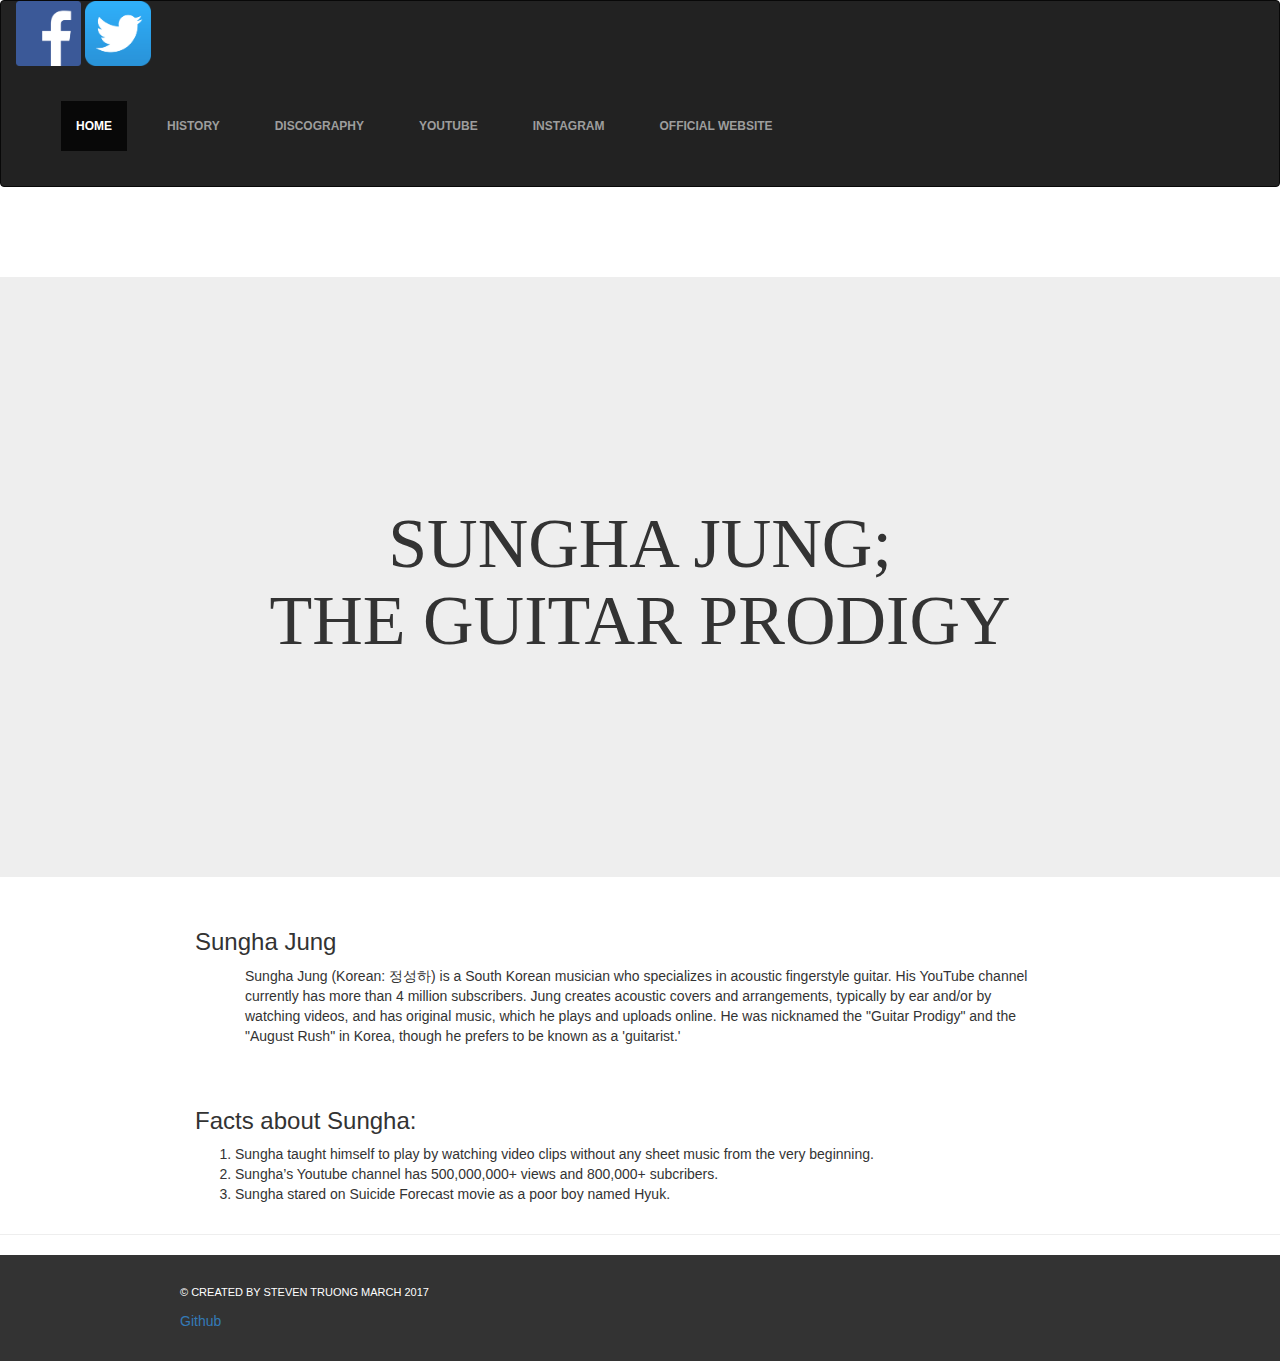
<file: index.html>
<!DOCTYPE html>
<html lang="en">
  <head>
    <meta charset="utf-8">
    <meta http-equiv="X-UA-Compatible" content="IE=edge">
    <meta name="viewport" content="width=device-width, initial-scale=1">
    <!-- The above 3 meta tags *must* come first in the head; any other head content must come *after* these tags -->
    <title>Sungha Jung by Steven Truong</title>

    <!-- Bootstrap -->
    <link href="css/bootstrap.min.css" rel="stylesheet">

    <!-- HTML5 shim and Respond.js for IE8 support of HTML5 elements and media queries -->
    <!-- WARNING: Respond.js doesn't work if you view the page via file:// -->
    <!--[if lt IE 9]>
      <script src="https://oss.maxcdn.com/html5shiv/3.7.3/html5shiv.min.js"></script>
      <script src="https://oss.maxcdn.com/respond/1.4.2/respond.min.js"></script>
    <![endif]-->
  </head>
  <body>
    <!-- Navbar -->
    <nav class="navbar navbar-inverse">
      <div class="container-fluid">
        <!-- Brand and toggle get grouped for better mobile display -->
        <div class="navbar-header">
          <button type="button" class="navbar-toggle collapsed" data-toggle="collapse" data-target="#bs-example-navbar-collapse-1" aria-expanded="false">
            <span class="sr-only">Toggle navigation</span>
            <span class="icon-bar"></span>
            <span class="icon-bar"></span>
            <span class="icon-bar"></span>
          </button>
          <a href="https://www.facebook.com/SUNGHAJUNGMUSIC/" target="_blank"><img src="img/fb.png" width=10%></a>
          <a href="https://twitter.com/jungsungha?lang=en" target="_blank"><img src="img/twitter.png" width=10%></a>
        </div>

        <!-- Collect the nav links, forms, and other content for toggling -->
        <div class="collapse navbar-collapse" id="bs-example-navbar-collapse-1">
          <ul class="nav navbar-nav">
            <li class="active"><a href="index.html">Home <span class="sr-only">(current)</span></a></li>
              <li><a href="history.html">History</a></li>
            <li><a href="discography.html">Discography</a></li>
              <li><a href="https://www.youtube.com/user/jwcfree" target="_blank">YouTube</a></li>
                  <li><a href="https://www.instagram.com/theofficialsunghajung/?hl=en" target="_blank">Instagram</a></li>
                  <li><a href="http://www.sunghajung.com/" target="_blank">Official Website</a></li>
              </ul>
            </li>
          </ul>
          <form class="navbar-form navbar-left">
          </form>
        </div><!-- /.navbar-collapse -->
      </div><!-- /.container-fluid -->
    </nav>
    <!-- Format -->
    <div class="header">
     <div class="container">
       <ul class="nav">

       </ul>
     </div>
   </div>


   <div class="jumbotron">
     <div class="container">
       <div class="row">
         <div class="col-lg-12 col-md-12 col-sm-12 col-xs-12">
       <div class="main">
         <h1>Sungha Jung; <br> The Guitar Prodigy</h1>
       </div>
     </div>
   </div>
        </div>
      </div>




     <div class="container">
       <div class="supporting">
          <div class="col-lg-12 col-md-12 col-sm-12 col-xs-12">
          <h3>Sungha Jung</h3>
            <p>Sungha Jung (Korean: 정성하) is a South Korean musician who specializes in acoustic fingerstyle guitar. His YouTube channel currently has more than 4 million subscribers. Jung creates acoustic covers and arrangements, typically by ear and/or by watching videos, and has original music, which he plays and uploads online. He was nicknamed the "Guitar Prodigy" and the "August Rush" in Korea, though he prefers to be known as a 'guitarist.'</p>
          </div>
        </div>
      </div>
      <div class="container">
        <div class="supporting">
            <div class="col-lg-12 col-md-12 col-sm-12 col-xs-12">
                <h3>Facts about Sungha:</h3>
          <ol>
            <li>Sungha taught himself to play by watching video clips without any sheet music from the very beginning.</li>
            <li>Sungha’s Youtube channel has 500,000,000+ views and 800,000+ subcribers.</li>
            <li>Sungha stared on Suicide Forecast movie as a poor boy named Hyuk.</li>
          </ol>
            </div>
              </div>
            </div>
     <div class="clearfix"></div>

   </div>
   <hr>
   <div class="footer">
     <div class="container">
       <p>&copy; Created by Steven Truong March 2017</p> 
       <a href="https://github.com/Steven-TruongCS" target="_blank">Github</a>
     </div>
   </div>
<!-- Format -->

    <!-- jQuery (necessary for Bootstrap's JavaScript plugins) -->
    <script src="https://ajax.googleapis.com/ajax/libs/jquery/1.12.4/jquery.min.js"></script>
    <!-- Include all compiled plugins (below), or include individual files as needed -->
    <script src="js/bootstrap.min.js"></script>
  </body>
</html>
</file>
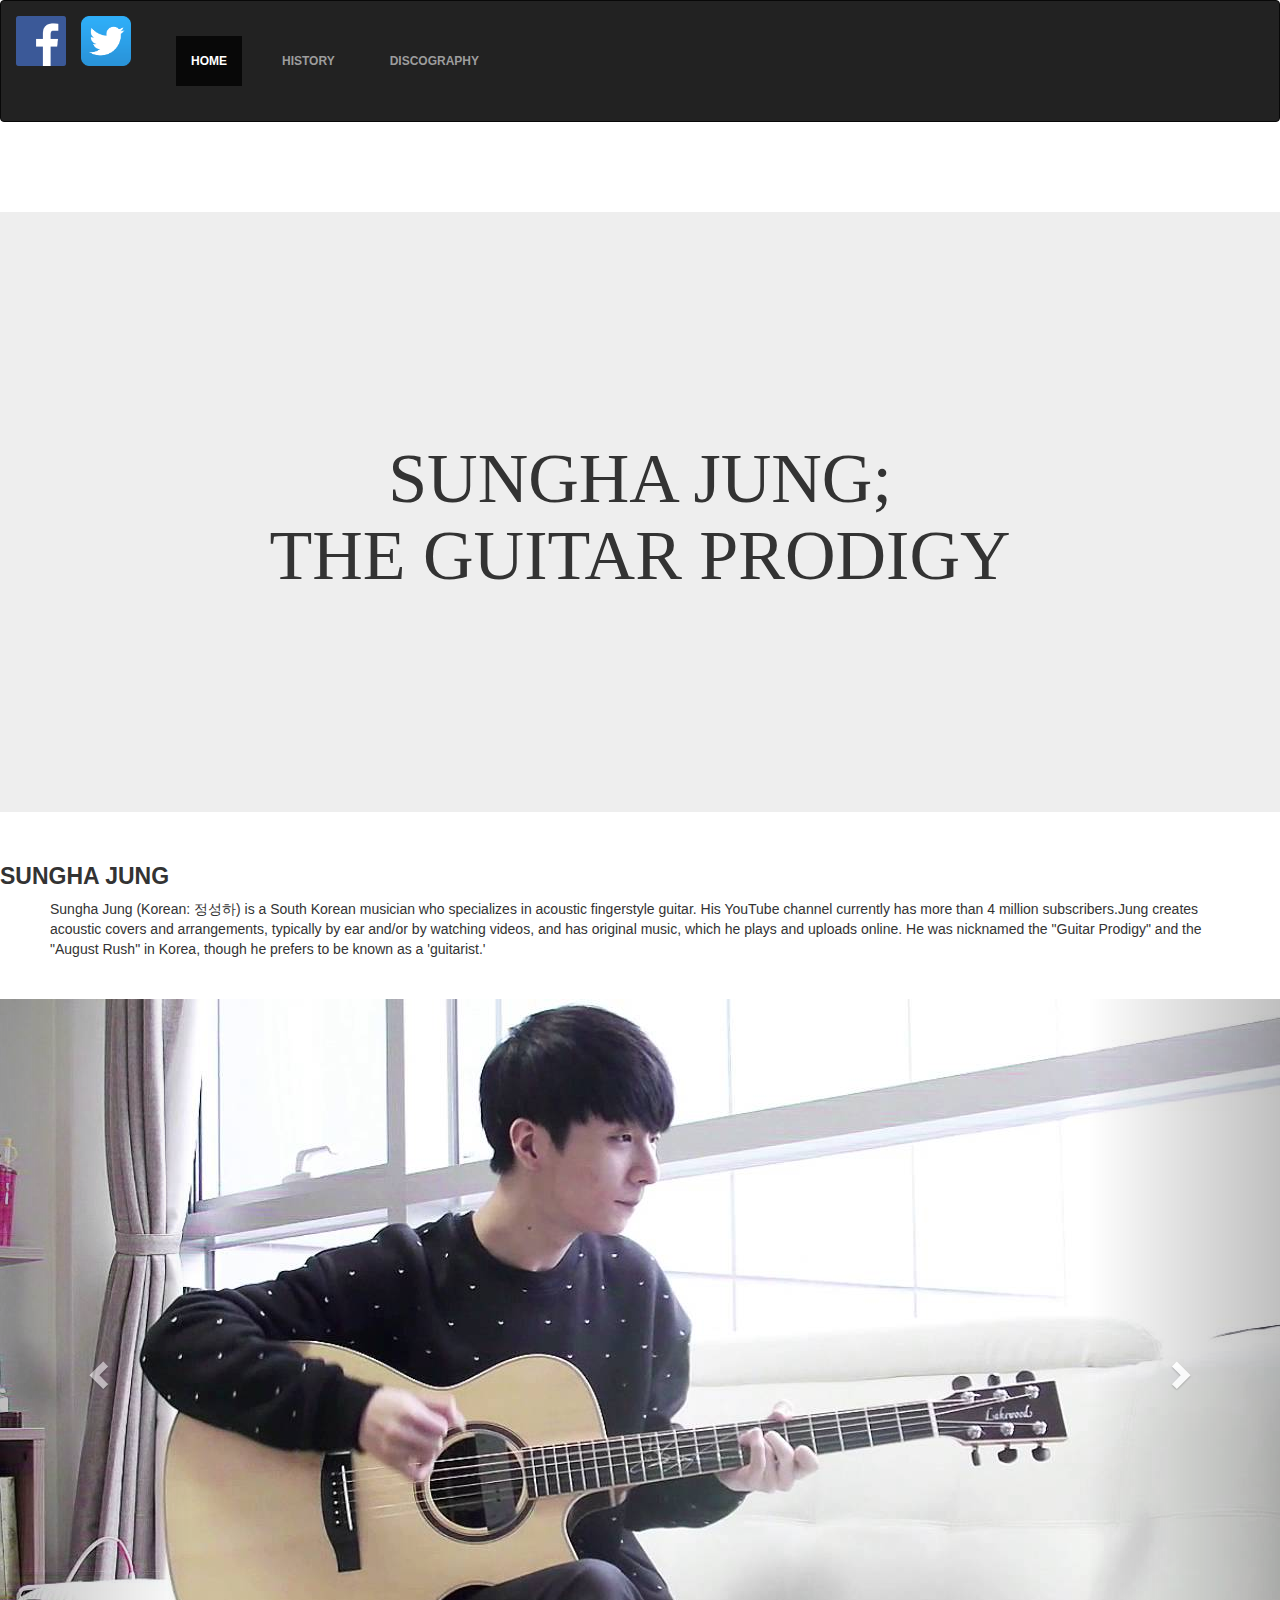
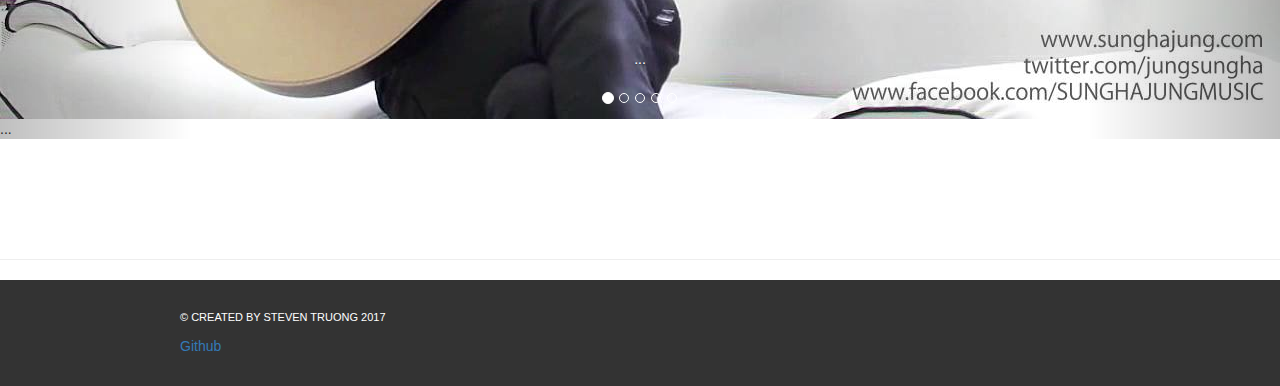
<file: Index.html>
<!DOCTYPE html>
<html lang="en">
  <head>
    <meta charset="utf-8">
    <meta http-equiv="X-UA-Compatible" content="IE=edge">
    <meta name="viewport" content="width=device-width, initial-scale=1">
    <!-- The above 3 meta tags *must* come first in the head; any other head content must come *after* these tags -->
    <title>Sungha Jung</title>

    <!-- Bootstrap -->
    <link href="css/bootstrap.min.css" rel="stylesheet">

    <!-- HTML5 shim and Respond.js for IE8 support of HTML5 elements and media queries -->
    <!-- WARNING: Respond.js doesn't work if you view the page via file:// -->
    <!--[if lt IE 9]>
      <script src="https://oss.maxcdn.com/html5shiv/3.7.3/html5shiv.min.js"></script>
      <script src="https://oss.maxcdn.com/respond/1.4.2/respond.min.js"></script>
    <![endif]-->
  </head>
  <body>
    <!-- Navbar -->
    <nav class="navbar navbar-inverse">
      <div class="container-fluid">
        <!-- Brand and toggle get grouped for better mobile display -->
        <div class="navbar-header">
          <button type="button" class="navbar-toggle collapsed" data-toggle="collapse" data-target="#bs-example-navbar-collapse-1" aria-expanded="false">
            <span class="sr-only">Toggle navigation</span>
            <span class="icon-bar"></span>
            <span class="icon-bar"></span>
            <span class="icon-bar"></span>
          </button>
          <a class="navbar-brand" href="https://www.facebook.com/SUNGHAJUNGMUSIC/" target="_blank"><img src="img/fb.png" width=50px></a>
          <a class="navbar-brand" href="https://twitter.com/jungsungha?lang=en" target="_blank"><img src="img/twitter.png" width=50px></a>
        </div>

        <!-- Collect the nav links, forms, and other content for toggling -->
        <div class="collapse navbar-collapse" id="bs-example-navbar-collapse-1">
          <ul class="nav navbar-nav">
            <li class="active"><a href="index.html">Home <span class="sr-only">(current)</span></a></li>
              <li><a href="history.html">History</a></li>
            <li><a href="discography.html">Discography</a></li>
              </ul>
            </li>
          </ul>
          <form class="navbar-form navbar-left">
          </form>
        </div><!-- /.navbar-collapse -->
      </div><!-- /.container-fluid -->
    </nav>
    <!-- Format -->
    <div class="header">
     <div class="container">
       <ul class="nav">

       </ul>
     </div>
   </div>

   <div class="jumbotron">
     <div class="container">
       <div class="main">
         <h1>Sungha Jung; <br> The Guitar Prodigy</h1>

       </div>
     </div>
   </div>

   <div class="supporting">
      <h2>Sungha Jung</h2>
        <p>Sungha Jung (Korean: 정성하) is a South Korean musician who specializes in acoustic fingerstyle guitar. His YouTube channel currently has more than 4 million subscribers.Jung creates acoustic covers and arrangements, typically by ear and/or by watching videos, and has original music, which he plays and uploads online. He was nicknamed the "Guitar Prodigy" and the "August Rush" in Korea, though he prefers to be known as a 'guitarist.'</p>
<!-- carousel -->
<div id="carousel-example-generic" class="carousel slide" data-ride="carousel">
  <!-- Indicators -->
  <ol class="carousel-indicators">
    <li data-target="#carousel-example-generic" data-slide-to="0" class="active"></li>
    <li data-target="#carousel-example-generic" data-slide-to="1"></li>
    <li data-target="#carousel-example-generic" data-slide-to="2"></li>
      <li data-target="#carousel-example-generic" data-slide-to="3"></li>
        <li data-target="#carousel-example-generic" data-slide-to="4"></li>
  </ol>

  <!-- Wrapper for slides -->
  <div class="carousel-inner" role="listbox">
    <div class="item active">
      <img src="img/picture.jpg" alt="..." class = "img-responsive">
      <div class="carousel-caption">
        ...
      </div>
    </div>

    <div class="item">
      <img src="img/picture2.jpg" alt="..." class = "img-responsive">
      <div class="carousel-caption">
        ...
      </div>
    </div>

    <div class="item">
      <img src="img/picture3.jpg" alt="..." class = "img-responsive">
      <div class="carousel-caption">
        ...
      </div>
    </div>

    <div class="item">
      <img src="img/picture4.jpg" alt="..." class = "img-responsive">
      <div class="carousel-caption">
        ...
      </div>
    </div>

    <div class="item">
      <img src="img/picture5.jpg" alt="..." class = "img-responsive">
      <div class="carousel-caption">
        ...
      </div>
    </div>

    ...
  </div>

  <!-- Controls -->
  <a class="left carousel-control" href="#carousel-example-generic" role="button" data-slide="prev">
    <span class="glyphicon glyphicon-chevron-left" aria-hidden="true"></span>
    <span class="sr-only">Previous</span>
  </a>
  <a class="right carousel-control" href="#carousel-example-generic" role="button" data-slide="next">
    <span class="glyphicon glyphicon-chevron-right" aria-hidden="true"></span>
    <span class="sr-only">Next</span>
  </a>
</div>
<!-- -->

     <div class="container">
     </div>
     <div class="clearfix"></div>
   </div>
   <hr>
   <div class="footer">
     <div class="container">
       <p>&copy; Created by Steven Truong 2017</p>
       <a href="https://github.com/Steven-TruongCS" target="_blank">Github</a>
     </div>
   </div>
<!-- Format -->

    <!-- jQuery (necessary for Bootstrap's JavaScript plugins) -->
    <script src="https://ajax.googleapis.com/ajax/libs/jquery/1.12.4/jquery.min.js"></script>
    <!-- Include all compiled plugins (below), or include individual files as needed -->
    <script src="js/bootstrap.min.js"></script>
  </body>
</html>
</file>
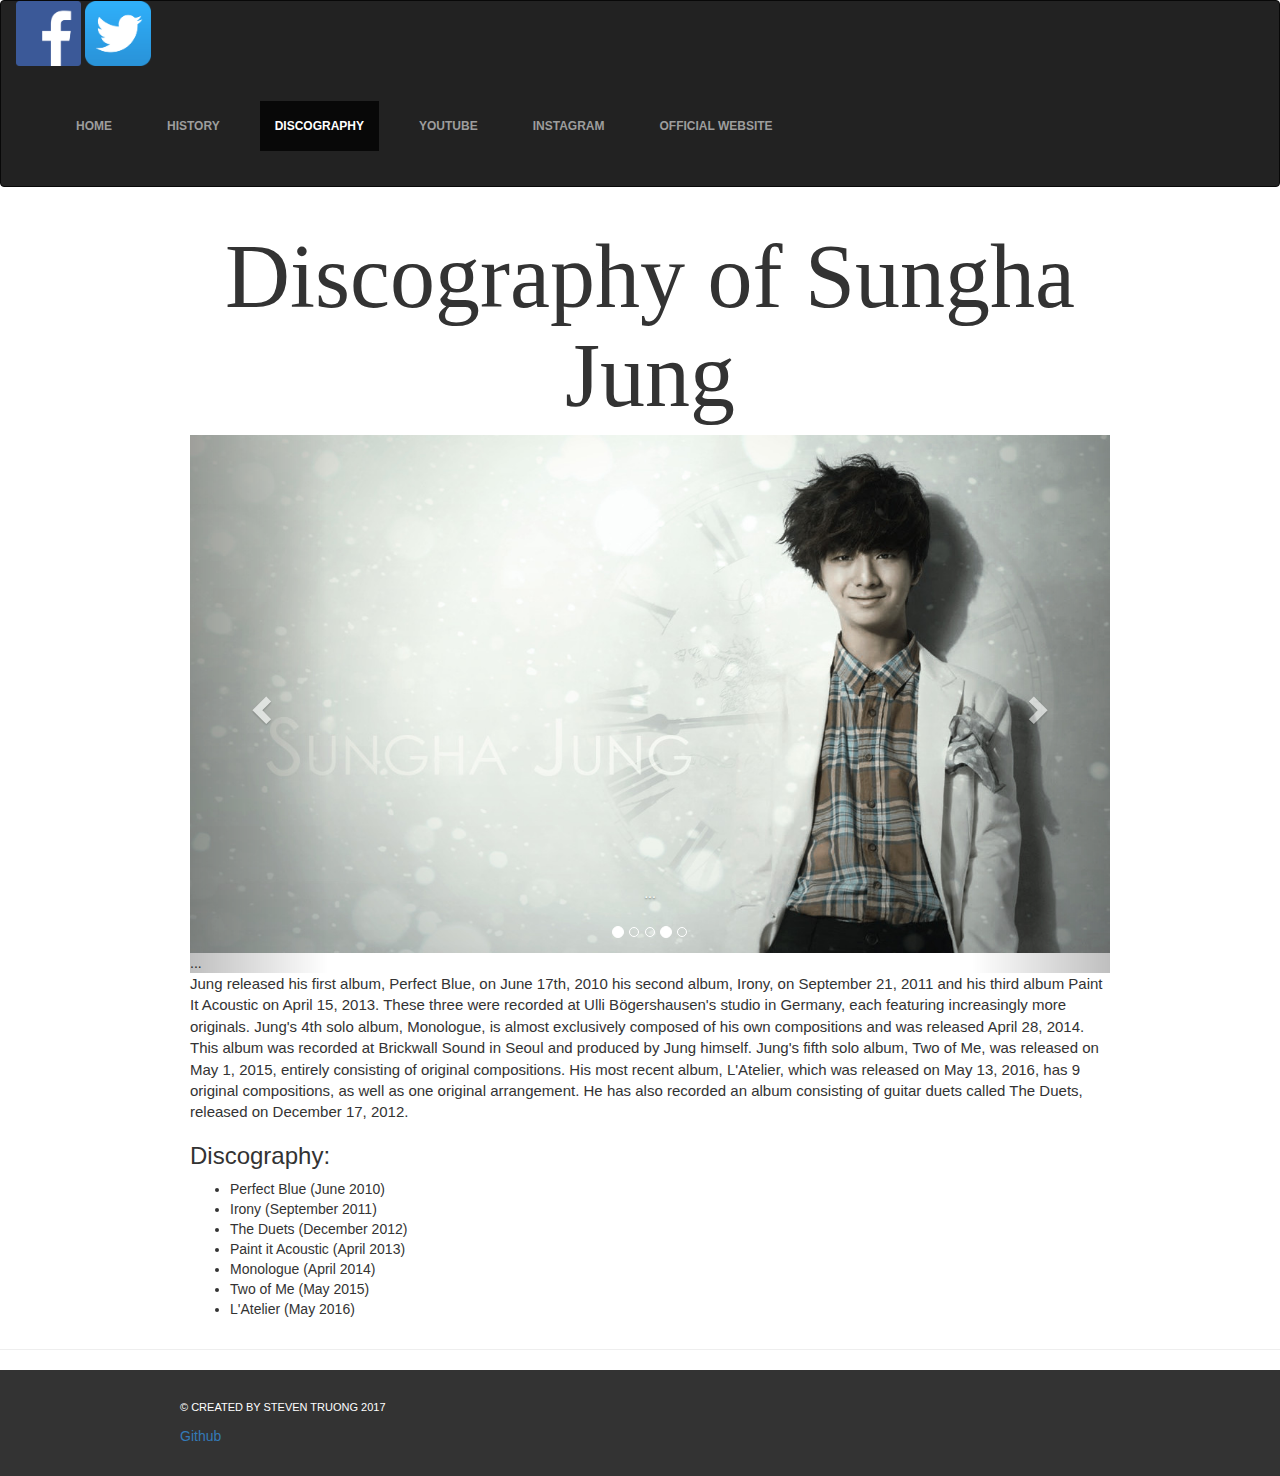
<file: discography.html>
<!DOCTYPE html>
<html lang="en">
  <head>
    <meta charset="utf-8">
    <meta http-equiv="X-UA-Compatible" content="IE=edge">
    <meta name="viewport" content="width=device-width, initial-scale=1">
    <!-- The above 3 meta tags *must* come first in the head; any other head content must come *after* these tags -->
    <title>Sungha Jung by Steven Truong</title>

    <!-- Bootstrap -->
    <link href="css/bootstrap.min.css" rel="stylesheet">

    <!-- HTML5 shim and Respond.js for IE8 support of HTML5 elements and media queries -->
    <!-- WARNING: Respond.js doesn't work if you view the page via file:// -->
    <!--[if lt IE 9]>
      <script src="https://oss.maxcdn.com/html5shiv/3.7.3/html5shiv.min.js"></script>
      <script src="https://oss.maxcdn.com/respond/1.4.2/respond.min.js"></script>
    <![endif]-->
  </head>
  <body>
    <!-- Navbar -->
    <nav class="navbar navbar-inverse">
      <div class="container-fluid">
        <!-- Brand and toggle get grouped for better mobile display -->
        <div class="navbar-header">
          <button type="button" class="navbar-toggle collapsed" data-toggle="collapse" data-target="#bs-example-navbar-collapse-1" aria-expanded="false">
            <span class="sr-only">Toggle navigation</span>
            <span class="icon-bar"></span>
            <span class="icon-bar"></span>
            <span class="icon-bar"></span>
          </button>
          <a href="https://www.facebook.com/SUNGHAJUNGMUSIC/" target="_blank"><img src="img/fb.png" width=10%></a>
          <a href="https://twitter.com/jungsungha?lang=en" target="_blank"><img src="img/twitter.png" width=10%></a>
        </div>

        <!-- Collect the nav links, forms, and other content for toggling -->
        <div class="collapse navbar-collapse" id="bs-example-navbar-collapse-1">
          <ul class="nav navbar-nav">
            <li><a href="index.html">Home <span class="sr-only">(current)</span></a></li>
              <li><a href="history.html">History</a></li>
            <li class="active"><a href="discography.html">Discography</a></li>
              <li><a href="https://www.youtube.com/user/jwcfree" target="_blank">YouTube</a></li>
                  <li><a href="https://www.instagram.com/theofficialsunghajung/?hl=en" target="_blank">Instagram</a></li>
                  <li><a href="http://www.sunghajung.com/" target="_blank">Official Website</a></li>
              </ul>
            </li>
          </ul>
          <form class="navbar-form navbar-left">
          </form>
        </div><!-- /.navbar-collapse -->
      </div><!-- /.container-fluid -->
    </nav>

<div class="container">
  <div class="container">
    <div class="row">
      <div class="col-lg-12 col-md-12 col-sm-12 col-xs-12">
    <center><h1 style="font-size: 90px">Discography of Sungha Jung</h1></center>
  </div>
</div>
</div>

<div class="container">
  <div class="row">
    <div class="col-lg-12 col-md-12 col-sm-12 col-xs-12">
    <!-- carousel -->
    <div id="carousel-example-generic" class="carousel slide" data-ride="carousel">
      <!-- Indicators -->
      <ol class="carousel-indicators">
        <li data-target="#carousel-example-generic" data-slide-to="0" class="active"></li>
        <li data-target="#carousel-example-generic" data-slide-to="1"></li>
        <li data-target="#carousel-example-generic" data-slide-to="2"></li>
          <li data-target="#carousel-example-generic" data-slide-to="3" class="active"></li>
            <li data-target="#carousel-example-generic" data-slide-to="4"></li>
      </ol>

      <!-- Wrapper for slides -->
      <div class="carousel-inner" role="listbox">
        <div class="item active">
          <img src="img/picture4.jpg" alt="..." class = "img-responsive">
          <div class="carousel-caption">
            ...
          </div>
        </div>

        <div class="item">
          <img src="img/picture2.jpg" alt="..." class = "img-responsive">
          <div class="carousel-caption">
            ...
          </div>
        </div>

        <div class="item">
          <img src="img/picture3.jpg" alt="..." class = "img-responsive">
          <div class="carousel-caption">
            ...
          </div>
        </div>

        <div class="item">
          <img src="img/picture.jpg" alt="..." class = "img-responsive">
          <div class="carousel-caption">
            ...
          </div>
        </div>

        <div class="item">
          <img src="img/picture5.jpg" alt="..." class = "img-responsive">
          <div class="carousel-caption">
            ...
          </div>
        </div>

        ...
      </div>

      <!-- Controls -->
      <a class="left carousel-control" href="#carousel-example-generic" role="button" data-slide="prev">
        <span class="glyphicon glyphicon-chevron-left" aria-hidden="true"></span>
        <span class="sr-only">Previous</span>
      </a>
      <a class="right carousel-control" href="#carousel-example-generic" role="button" data-slide="next">
        <span class="glyphicon glyphicon-chevron-right" aria-hidden="true"></span>
        <span class="sr-only">Next</span>
      </a>
    </div>
  </div>
</div>
</div>
    <!-- -->
    <div class="container">
      <div class="row">
        <div class="col-lg-12 col-md-12 col-sm-12 col-xs-12">
<p style="font-size:15px;">Jung released his first album, Perfect Blue, on  June 17th, 2010 his second album, Irony, on September 21, 2011 and his third album Paint It Acoustic on April 15, 2013. These three were recorded at Ulli Bögershausen's studio in Germany, each featuring increasingly more originals. Jung's 4th solo album, Monologue, is almost exclusively composed of his own compositions and was released April 28, 2014. This album was recorded at Brickwall Sound in Seoul and produced by Jung himself. Jung's fifth solo album, Two of Me, was released on May 1, 2015, entirely consisting of original compositions. His most recent album, L'Atelier, which was released on May 13, 2016, has 9 original compositions, as well as one original arrangement. He has also recorded an album consisting of guitar duets called The Duets, released on December 17, 2012.</p>
<h3>Discography:</h3>
  <ul>
    <li>Perfect Blue (June 2010)</li>
    <li>Irony (September 2011)</li>
    <li>The Duets (December 2012)</li>
    <li>Paint it Acoustic (April 2013)</li>
    <li>Monologue (April 2014)</li>
    <li>Two of Me (May 2015)</li>
    <li>L'Atelier (May 2016)</li>
  </ul>
</div>
</div>
</div>
    <div class="container">
    </div>
    <div class="clearfix"></div>
  </div>
  <hr>
  <div class="footer">
    <div class="container">
      <p>&copy; Created by Steven Truong 2017</p>
      <a href="https://github.com/Steven-TruongCS" target="_blank">Github</a>
    </div>
  </div>

    <!-- jQuery (necessary for Bootstrap's JavaScript plugins) -->
    <script src="https://ajax.googleapis.com/ajax/libs/jquery/1.12.4/jquery.min.js"></script>
    <!-- Include all compiled plugins (below), or include individual files as needed -->
    <script src="js/bootstrap.min.js"></script>
  </body>
</html>
</file>
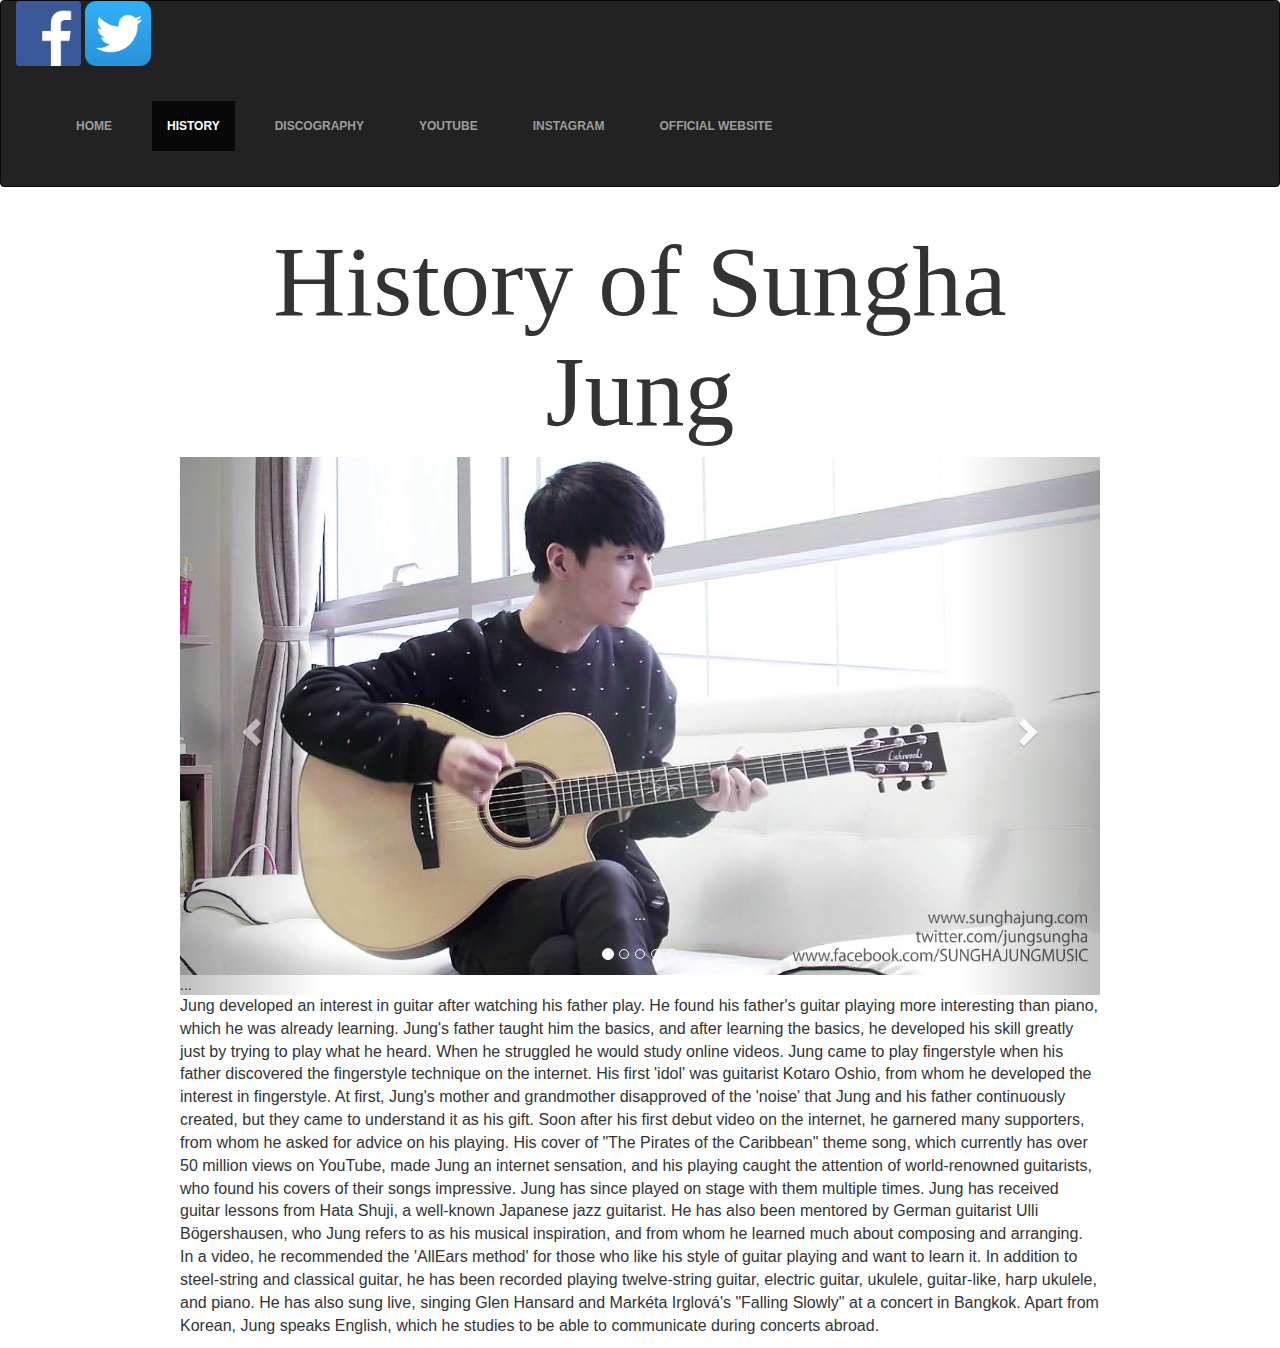
<file: history.html>
<!DOCTYPE html>
<html lang="en">
  <head>
    <meta charset="utf-8">
    <meta http-equiv="X-UA-Compatible" content="IE=edge">
    <meta name="viewport" content="width=device-width, initial-scale=1">
    <!-- The above 3 meta tags *must* come first in the head; any other head content must come *after* these tags -->
    <title>Sungha Jung by Steven Truong</title>

    <!-- Bootstrap -->
    <link href="css/bootstrap.min.css" rel="stylesheet">

    <!-- HTML5 shim and Respond.js for IE8 support of HTML5 elements and media queries -->
    <!-- WARNING: Respond.js doesn't work if you view the page via file:// -->
    <!--[if lt IE 9]>
      <script src="https://oss.maxcdn.com/html5shiv/3.7.3/html5shiv.min.js"></script>
      <script src="https://oss.maxcdn.com/respond/1.4.2/respond.min.js"></script>
    <![endif]-->
  </head>
  <body>
    <!-- Navbar -->
    <nav class="navbar navbar-inverse">
      <div class="container-fluid">
        <!-- Brand and toggle get grouped for better mobile display -->
        <div class="navbar-header">
          <button type="button" class="navbar-toggle collapsed" data-toggle="collapse" data-target="#bs-example-navbar-collapse-1" aria-expanded="false">
            <span class="sr-only">Toggle navigation</span>
            <span class="icon-bar"></span>
            <span class="icon-bar"></span>
            <span class="icon-bar"></span>
          </button>
          <a href="https://www.facebook.com/SUNGHAJUNGMUSIC/" target="_blank"><img src="img/fb.png" width=10%></a>
          <a href="https://twitter.com/jungsungha?lang=en" target="_blank"><img src="img/twitter.png" width=10%></a>
        </div>

        <!-- Collect the nav links, forms, and other content for toggling -->
        <div class="collapse navbar-collapse" id="bs-example-navbar-collapse-1">
          <ul class="nav navbar-nav">
            <li><a href="index.html">Home <span class="sr-only">(current)</span></a></li>
              <li class="active"><a href="history.html">History</a></li>
            <li><a href="discography.html">Discography</a></li>
              <li><a href="https://www.youtube.com/user/jwcfree" target="_blank">YouTube</a></li>
                  <li><a href="https://www.instagram.com/theofficialsunghajung/?hl=en" target="_blank">Instagram</a></li>
                  <li><a href="http://www.sunghajung.com/" target="_blank">Official Website</a></li>
              </ul>
            </li>
          </ul>
          <form class="navbar-form navbar-left">
          </form>
        </div><!-- /.navbar-collapse -->
      </div><!-- /.container-fluid -->
    </nav>

    <div class="container">
      <div class="row">
        <div class="col-lg-12 col-md-12 col-sm-12 col-xs-12">
    <center><h1 style="font-size: 100px">History of Sungha Jung</h1></center>
  </div>
</div>
</div>

    <div class="container">
      <div class="row">
        <div class="col-lg-12 col-md-12 col-sm-12 col-xs-12">
    <!-- carousel -->
    <div id="carousel-example-generic" class="carousel slide" data-ride="carousel">
      <!-- Indicators -->
      <ol class="carousel-indicators">
        <li data-target="#carousel-example-generic" data-slide-to="0" class="active"></li>
        <li data-target="#carousel-example-generic" data-slide-to="1"></li>
        <li data-target="#carousel-example-generic" data-slide-to="2"></li>
          <li data-target="#carousel-example-generic" data-slide-to="3"></li>
            <li data-target="#carousel-example-generic" data-slide-to="4"></li>
      </ol>

      <!-- Wrapper for slides -->
      <div class="carousel-inner" role="listbox">
        <div class="item active">
          <img src="img/picture.jpg" alt="..." class = "img-responsive">
          <div class="carousel-caption">
            ...
          </div>
        </div>

        <div class="item">
          <img src="img/picture2.jpg" alt="..." class = "img-responsive">
          <div class="carousel-caption">
            ...
          </div>
        </div>

        <div class="item">
          <img src="img/picture3.jpg" alt="..." class = "img-responsive">
          <div class="carousel-caption">
            ...
          </div>
        </div>

        <div class="item">
          <img src="img/picture4.jpg" alt="..." class = "img-responsive">
          <div class="carousel-caption">
            ...
          </div>
        </div>

        <div class="item">
          <img src="img/picture5.jpg" alt="..." class = "img-responsive">
          <div class="carousel-caption">
            ...
          </div>
        </div>

        ...
      </div>

      <!-- Controls -->
      <a class="left carousel-control" href="#carousel-example-generic" role="button" data-slide="prev">
        <span class="glyphicon glyphicon-chevron-left" aria-hidden="true"></span>
        <span class="sr-only">Previous</span>
      </a>
      <a class="right carousel-control" href="#carousel-example-generic" role="button" data-slide="next">
        <span class="glyphicon glyphicon-chevron-right" aria-hidden="true"></span>
        <span class="sr-only">Next</span>
      </a>
    </div>
  </div>
</div>
</div>
    <!-- -->
    <div class="container">
      <div class="row">
        <div class="col-lg-12 col-md-12 col-sm-12 col-xs-12">

<p style="font-size:16px;">Jung developed an interest in guitar after watching his father play. He found his father's guitar playing more interesting than piano, which he was already learning. Jung's father taught him the basics, and after learning the basics, he developed his skill greatly just by trying to play what he heard. When he struggled he would study online videos. Jung came to play fingerstyle when his father discovered the fingerstyle technique on the internet. His first 'idol' was guitarist Kotaro Oshio, from whom he developed the interest in fingerstyle. At first, Jung's mother and grandmother disapproved of the 'noise' that Jung and his father continuously created, but they came to understand it as his gift.
Soon after his first debut video on the internet, he garnered many supporters, from whom he asked for advice on his playing. His cover of "The Pirates of the Caribbean" theme song, which currently has over 50 million views on YouTube, made Jung an internet sensation, and his playing caught the attention of world-renowned guitarists, who found his covers of their songs impressive. Jung has since played on stage with them multiple times. Jung has received guitar lessons from Hata Shuji, a well-known Japanese jazz guitarist. He has also been mentored by German guitarist Ulli Bögershausen, who Jung refers to as his musical inspiration, and from whom he learned much about composing and arranging.
In a video, he recommended the 'AllEars method' for those who like his style of guitar playing and want to learn it. In addition to steel-string and classical guitar, he has been recorded playing twelve-string guitar, electric guitar, ukulele, guitar-like, harp ukulele, and piano. He has also sung live, singing Glen Hansard and Markéta Irglová's "Falling Slowly" at a concert in Bangkok. Apart from Korean, Jung speaks English, which he studies to be able to communicate during concerts abroad.</p>
    </div>
      </div>
        </div>
</html>
</file>
